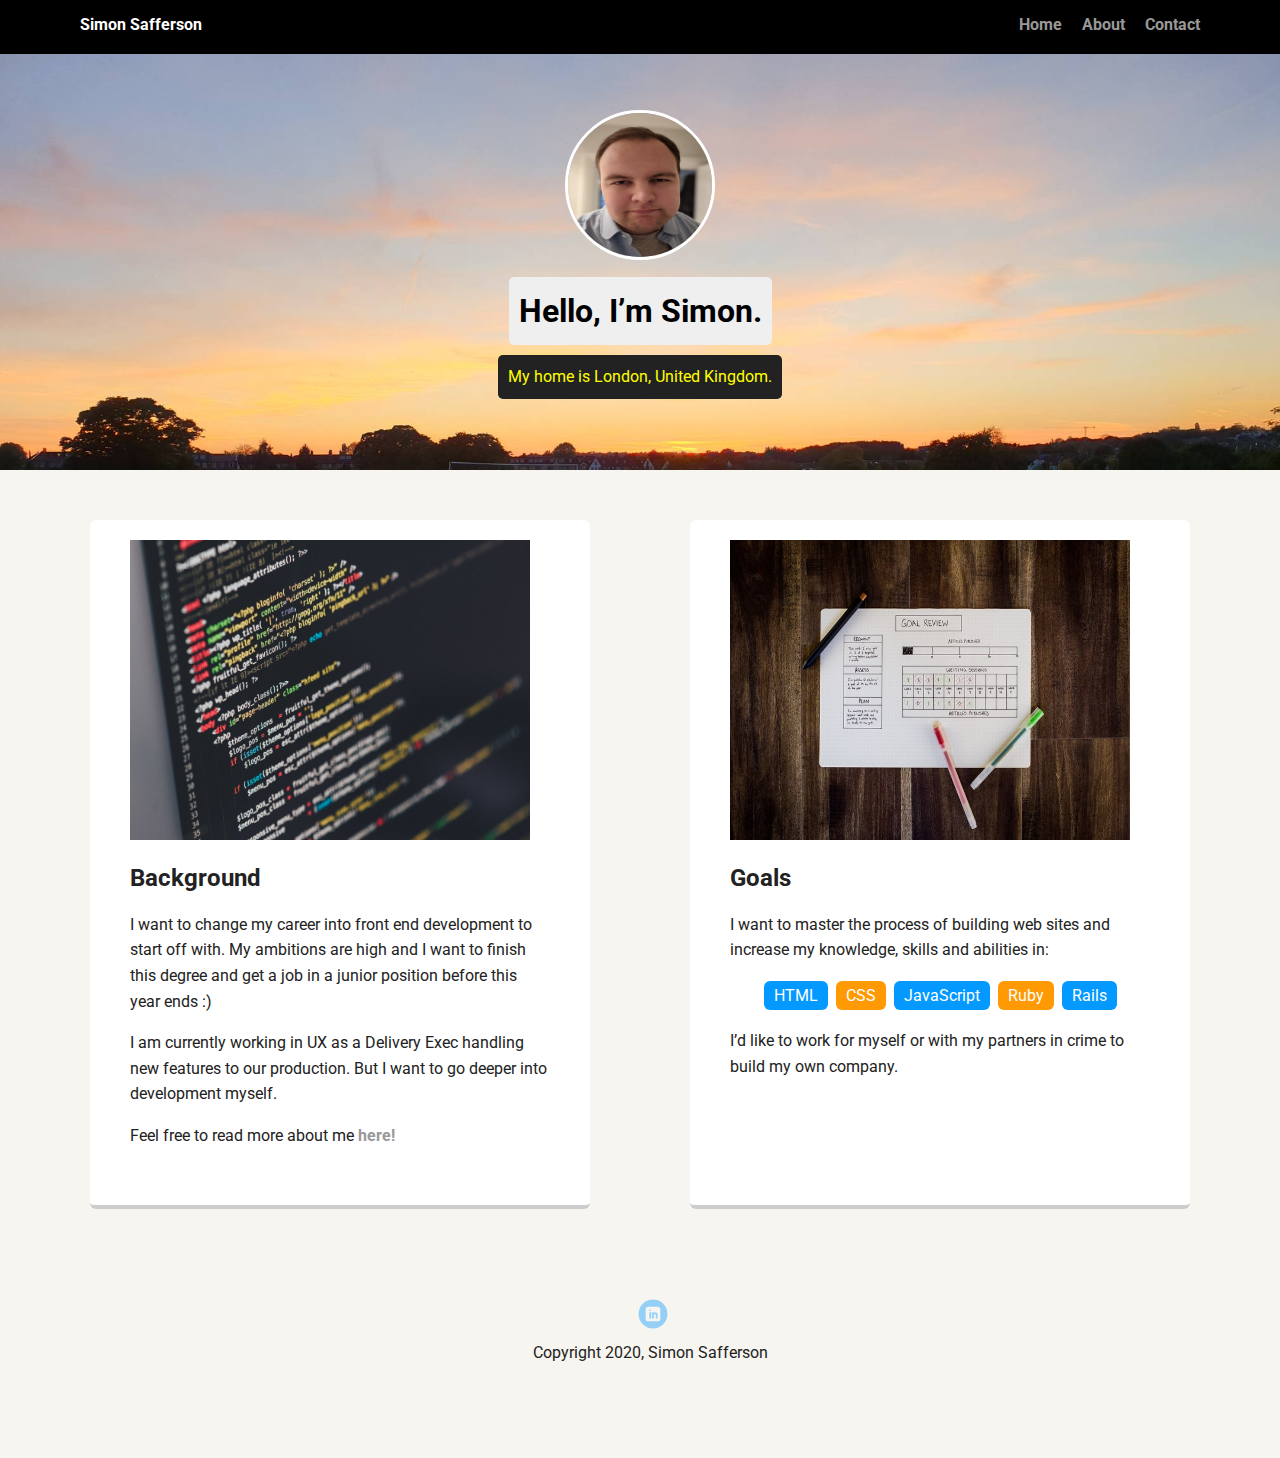
<file: index.html>
<!doctype html>
<html lang="en">
<head>
  <meta charset="utf-8">
  <title>Simon Safferson's Profile</title>
  <meta name="viewport" content="width=device-width, initial-scale=1.0">
  <link rel="stylesheet" href="styles.css">
  <link href="https://fonts.googleapis.com/css?family=Muli%7CRoboto:400,300,500,700,900" rel="stylesheet"></head>
  <body>

    <nav class="main-nav">
        <ul class="nav">
          <li class="name">Simon Safferson</li>
          <li><a href="index.html">Home</a></li>
          <li><a href="About.html">About</a></li>
          <li><a href="contact.html">Contact</a></li>
        </ul>
    </nav>

    <header>
      <img src="images/stillimage.jpg" alt="An image of Simon Safferson in a shirt" class="profile-image">
      <h1 class="tag name">Hello, I’m Simon.</h1>
      <p class="tag location">My home is London, United Kingdom.</p>
    </header>

    <main class="flex">
      <section class="card">
        <img class="resize" src="images/code.jpg" alt="An image of some code on a desktop">
        <!-- Image is from https://images.unsplash.com/photo-1461749280684-dccba630e2f6?ixlib=rb-1.2.1&ixid=eyJhcHBfaWQiOjEyMDd9&auto=format&fit=crop&w=1050&q=80 -->

        <h2>Background</h2>
        <p>I want to change my career into front end development to start off with. My ambitions are high and I want to finish this degree and get a job in a junior position before this year ends :) </p>
        <p>I am currently working in UX as a Delivery Exec handling new features to our production. But I want to go deeper into development myself. </p>

        <p> Feel free to read more about me <strong><a href="about.html">here!</a> </strong></p>
      </section> 

      <section class="card">
        <img class="resize" src="images/goals.jpg" alt="An image of a paper and pens with goals review" >
        <!-- Image is from https://images.unsplash.com/photo-1544819667-9bfc1de23d4e?ixlib=rb-1.2.1&ixid=eyJhcHBfaWQiOjEyMDd9&auto=format&fit=crop&w=750&q=80 -->
        <h2>Goals</h2>
        <p>I want to master the process of building web sites and increase my knowledge, skills and abilities in:</p>
        <ul class="skills">
          <li>HTML</li>
          <li>CSS</li>
          <li>JavaScript</li>
          <li>Ruby</li>
          <li>Rails</li>
        </ul>
        <p>I’d like to work for myself or with my partners in crime to build my own company.</p>
      </section> 

    </main>
    <footer>
      <ul>
        <li><a href="https://www.linkedin.com/in/simon-safferson-a4b06110b/" class="social linkedin" target="_blank">LinkedIn</a></li>
      </ul>
      <p class="copyright">Copyright 2020, Simon Safferson</p>
    </footer>
  </body>
  </html>
</file>
<file: styles.css>
/* Global Layout Set-up */
* { 
  box-sizing: border-box;
}
  
body {
  margin: 0;
  padding: 0;
  text-align: center;
  font-family: 'Roboto', sans-serif;
  color: #222;
  background: #f7f5f0;
}
/* Link Styles */

a {
  text-decoration: none;
  color: #999;
}
a:hover {
  color: #6633ff;
}

/* Section Styles */

.main-nav {
  width: 100%;
  background: black;
  min-height: 30px;
  padding: 10px;
  position: fixed;
  text-align: center;
}
.nav {
  display: flex;
  justify-content: space-around;
  font-weight: 700;
  list-style-type: none;
  margin: 0 auto;
  padding: 0;
}

.nav .name {
    display: block;
    margin-right: auto;
    color: white;
}
.nav li {
  padding: 5px 10px 10px 10px;
}
.nav a {
  transition: all .5s;
}
.nav a:hover {
  color: white
}

header {
  text-align: center;
  background: url('images/background.jpg') no-repeat top center ;
  background-size: cover;
  overflow: hidden;
  padding-top: 60px;
}
header {
  line-height: 1.5;
}
header .profile-image {
  margin-top: 50px;
  width: 150px;
  height: 150px;
  border-radius: 100%;
  border: 3px solid white;
  transition: all .5s;
}
header .profile-image:hover {
  transform: scale(1.2) rotate(360deg);
}
.tag {
  background-color: #efefef;
  color: black;
  padding: 10px;
  border-radius: 5px;
  display: table;
  margin: 10px auto;
} 
.location {
  background-color: #222;
  color: yellow;
}
.card {
  margin: 30px;
  padding: 20px 40px 40px;
  max-width: 500px;
  text-align: left;
  background: #fff;
  border-bottom: 4px solid #ccc;
  border-radius: 6px;
  transition: all .5s;
}
.card:hover {
  border-color: #ff99ff;
}

ul.skills {
  padding: 0;
  text-align: center;
}

.skills li {
  border-radius: 6px;
  display: inline-block;
  background: #ff9904;
  color: white;
  padding: 5px 10px;
  margin: 2px;
}

.skills li:nth-child(odd) {
  background: #0399ff;
}

footer {
  width: 100%;
  min-height: 30px;
  padding: 20px 0 40px 20px;
}

footer .copyright {
  top: -8px;
  font-size: .75em;
}

footer ul {
  list-style-type: none;
  margin: 0;
  padding: 0;
}

footer ul li {
  display: inline-block;
}

a.social {
  display: inline-block;
  text-indent: -9999px;
  margin-left: 5px;
  width: 30px;
  height: 30px;
  background-size: 30px 30px;
  opacity: .4;
  transition: all .5s;
}
a.twitter {
  background-image: url(images/twitter.svg);
}
a.linkedin {
  background-image: url(images/linkedin.svg);
}
a.github {
  background-image: url(images/github.svg);
}
a.social:hover {
  opacity: 1;
}
.clearfix {
  clear: both;
}

/* Styles for larger screens */
@media screen and (min-width: 720px) {
  
  .flex {
      display: -ms-flexbox;      /* TWEENER - IE 10 */
      display: flex; 
      max-width: 1200px;
      -ms-flex-pack: distribute;
      justify-content: space-around;
      margin: 0 auto;
  }

  header {
    min-height: 470px;
  }

  .nav {
    max-width: 1200px;
    padding: 0 30px;
  }


  main {
    padding-top: 20px;
  }

  main p {
    line-height: 1.6em;
  }

  footer {
    font-size: 1.3em;
    max-width: 1200px;
    margin: 40px auto;
  }

}

.resize {
    width: 400px;
    height: 300px;
}
</file>
